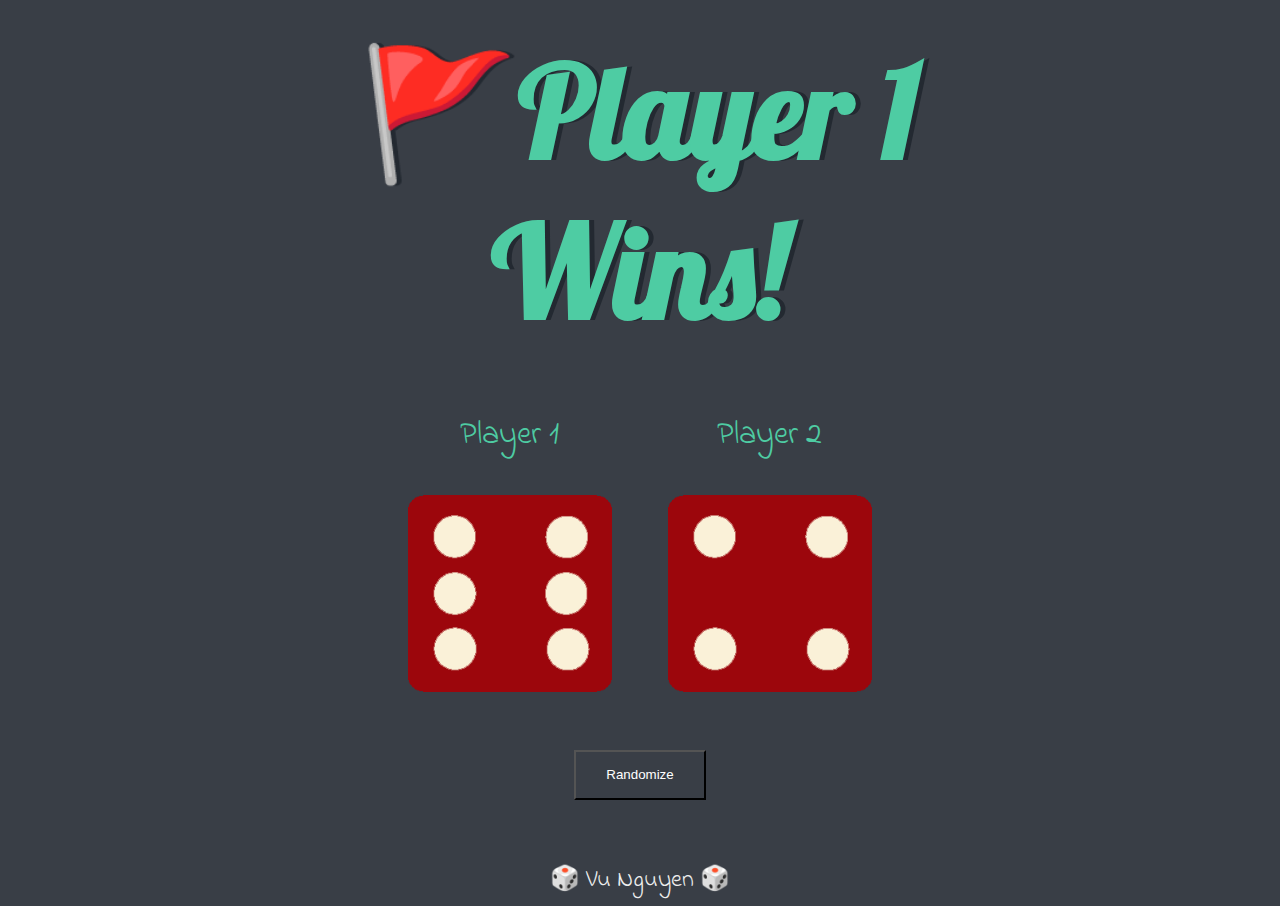
<file: index.html>
<!DOCTYPE html>
<html lang="en" dir="ltr">
  <head>
    <meta charset="utf-8">
    <title>Dicee</title>
    <link rel="stylesheet" href="styles.css">
    <link href="https://fonts.googleapis.com/css?family=Indie+Flower|Lobster" rel="stylesheet">

  </head>
  <body>

    <div class="container">
      <h1>Refresh Me</h1>

      <div class="dice">
        <p>Player 1</p>
        <img class="img1" src="./images/dice6.png">
      </div>

      <div class="dice">
        <p>Player 2</p>
        <img class="img2" src="./images/dice6.png">
      </div>

      <div class="btn-container"><button class="rand-btn" onclick="reloadPage()">Randomize</button></div>

    </div>

    <script src="index.js"></script>
  </body>

  <footer>
    🎲 Vu Nguyen 🎲
  </footer>
</html>
</file>
<file: styles.css>
.container {
  width: 70%;
  margin: auto;
  text-align: center;
}

.dice {
  text-align: center;
  display: inline-block;
}

body {
  background-color: #393E46;
}

h1 {
  margin: 30px;
  font-family: 'Lobster', cursive;
  text-shadow: 5px 0 #232931;
  font-size: 8rem;
  color: #4ECCA3;
}

p {
  font-size: 2rem;
  color: #4ECCA3;
  font-family: 'Indie Flower', cursive;
}

img {
  width: 80%;
}

.rand-btn {
  margin-top: 50px;
  width: 15%;
  height: 50px;
  text-align: center;
  background-color: #393E46;
  color: white;
  text-size-adjust: 50px;
}

footer {
  margin-top: 5%;
  color: #EEEEEE;
  text-align: center;
  font-family: 'Indie Flower', cursive;
  font-size: 1.5rem;

}
</file>
